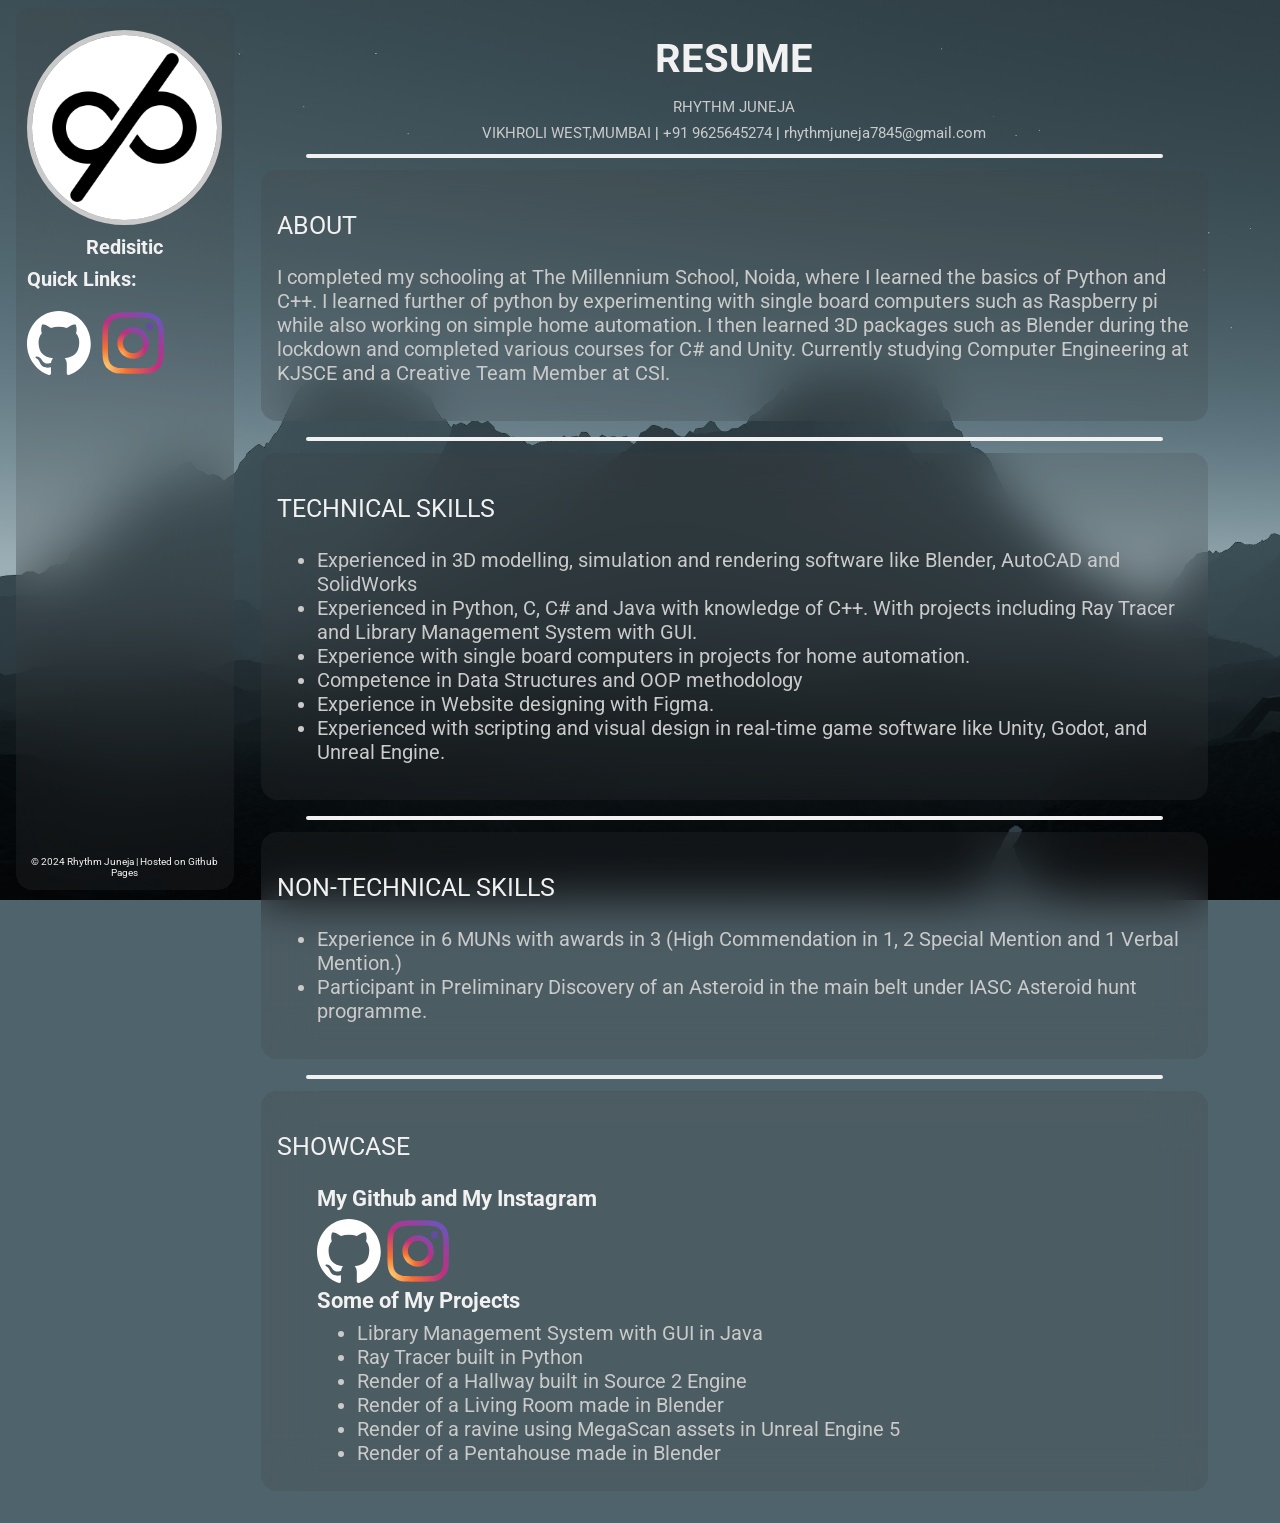
<file: index.html>
<!DOCTYPE html>
<html lang="en">
<head>
    <meta charset="utf-8" name="viewport" content="width=device-width, initial-scale=1.0, viewport-fit=cover">
    <link rel="stylesheet" href="./css/resumeStyling.css">
    <meta name="viewport" content="width=device-width, initial-scale=1.0">
    <title>Resume</title>
</head>
<body>
    <div id="Sidebar">
        <img id = "pfp" src ="./imgs/logoNew.png" alt = "Profile picture">
        <p style="line-height: 0px;"><b>Redisitic</b></p>
        <div class="checkHide">
            <p><b>Quick Links:</b></p>
            <a href = "https://github.com/redisitic" target="_blank"><img src = "./imgs/github-mark-white.svg" width="64px" height="64px" style="margin-right:8px;"></a>
            <a href = "https://instagram.com/redisitic" target="_blank"><img src = "./imgs/Instagram_logo.svg" width="64px" height="64px"></a>
        </div>
        <footer>
            © 2024 Rhythm Juneja | Hosted on Github Pages <!-- Update next year -->
        </footer>
    </div>
    <div id="Master">
        <h1>RESUME</h1>
        <div><span>RHYTHM JUNEJA</span></div>
        <div><span>VIKHROLI WEST,MUMBAI <span>|</span> +91 9625645274 <span>|</span> rhythmjuneja7845@gmail.com</span></div>
        <hr>
        <div class="stdGlass">
            <p class="title">ABOUT</p>
            <p>I completed my schooling at The Millennium School, Noida, where I learned the basics of
                Python and C++. I learned further of python by experimenting with single board computers
                such as Raspberry pi while also working on simple home automation. I then learned 3D
                packages such as Blender during the lockdown and completed various courses for C# and
                Unity. Currently studying Computer Engineering at KJSCE and a Creative Team Member at
                CSI.
            </p>
        </div>
        <hr>
        <div class="stdGlass">
            <p class="title">TECHNICAL SKILLS</p>
            <p>
                <ul>
                    <li>Experienced in 3D modelling, simulation and rendering software like Blender, AutoCAD and SolidWorks</li>
                    <li>Experienced in Python, C, C# and Java with knowledge of C++. With projects including Ray Tracer and Library Management System with GUI.</li>
                    <li>Experience with single board computers in projects for home automation.</li>
                    <li>Competence in Data Structures and OOP methodology</li>
                    <li>Experience in Website designing with Figma. </li>
                    <li>Experienced with scripting and visual design in real-time game software like Unity, Godot, and Unreal Engine.</li>
                </ul>
            </p>
        </div>
        <hr>
        <div class="stdGlass">
            <p class="title">NON-TECHNICAL SKILLS</p>
            <p>
                <ul>
                    <li>Experience in 6 MUNs with awards in 3 (High Commendation in 1, 2 Special Mention and 1 Verbal Mention.)</li>
                    <li>Participant in Preliminary Discovery of an Asteroid in the main belt under IASC Asteroid hunt programme.</li>
                </ul>
            </p>
        </div>
        <hr>
        <div class="stdGlass">
            <p class="title">SHOWCASE</p>
            <ul class = "noBullets">
                <li class="listTitle">My Github and My Instagram</li>
                <li><a href = "https://github.com/redisitic" target="_blank"><img src = "./imgs/github-mark-white.svg" width="64px" height="64px"></a>
                    <a href = "https://instagram.com/redisitic" target="_blank"><img src = "./imgs/Instagram_logo.svg" width="64px" height="64px"></a>
                </li>
                <li class = "listTitle">Some of My Projects</li>
                <ul>
                    <li><a href="https://github.com/redisitic/LibraryManagementSystem">Library Management System with GUI in Java</a></li>
                    <li><a href="https://github.com/redisitic/Python-RayTracer-MiniProject">Ray Tracer built in Python</a></li>
                    <li><a href="https://www.instagram.com/p/CpAsnYEIueZpQoMDXhlRPwNJMfS456mQf11Ll80/">Render of a Hallway built in Source 2 Engine</a></li>
                    <li><a href="https://www.instagram.com/p/CoFNpPCoIis1MEQ7mQDRkQUCrzviuQGz5pQ9UU0/">Render of a Living Room made in Blender</a></li>
                    <li><a href="https://www.instagram.com/p/CrtSiytI4Sl0trRnxbIMu4G-_0pZMp6Lq5wMeQ0/">Render of a ravine using MegaScan assets in Unreal Engine 5</a></li>
                    <li><a href="https://www.instagram.com/p/Ct1y7VXI6_O/?utm_source=ig_web_copy_link">Render of a Pentahouse made in Blender</a></li>
                </ul>
            </ul>
        </div>
    </div>
</body>
</html>
</file>
<file: css/resumeStyling.css>
@import url('https://fonts.googleapis.com/css2?family=Roboto:ital,wght@0,100;0,300;0,400;0,500;0,700;0,900;1,100;1,300;1,400;1,500;1,700;1,900&display=swap');
html{
    padding: env(safe-area-inset-top) env(safe-area-inset-right) env(safe-area-inset-bottom) env(safe-area-inset-left);
    font-size: 10px;
    font-family: 'Roboto','Segoe UI', Tahoma, Verdana, sans-serif;
    font-weight: 400;
    background-color: #4f636c;
    background-image: url("../imgs/background.jpg");
    background-repeat: no-repeat;
    background-attachment: fixed;
    -webkit-background-size: cover;
    -moz-background-size: cover;
    -o-background-size: cover;
    background-size: cover;
    color: #CACACA;
}
h1{
    margin-bottom: 16px;
    text-align: center;
    font-size: 4rem;
    color: #F1F1F1;
}
div{
    text-align: center;
    margin-bottom: 8px;
}
span{
    text-align: center;
    font-size: 1.5rem;
    color: #CACACA;
}
span > span{
    text-align: center;
    font-size: 1.5rem;
    color: #F1F1F1;
}
hr{
    margin-top: 12px;
    margin-bottom: 12px;
    width: 90%;
    border-width: 2px;
    border-radius: 4px;
    border-color: #F1F1F1;
    border-style: solid;
}
p{
    font-size: 2rem;
}
ul ul{
    list-style-type: disc;
}
li{
    font-size: 2rem;
}
a{
    display: inline-block;
    text-decoration: none;
    color:#CACACA;
}
footer{
    font-size: 1rem;
    position: absolute;
    left: 5px;
    right: 5px;
    bottom: 12px;
    text-align: center;
    margin: 0px 0px 0px 0px;
}
#Master{
    text-align: left;
    display: inline-block;
    margin-right: 64px;
    margin-left: 20%;
}
#Sidebar{
    background: rgba(64, 64, 64, 0.2);
    backdrop-filter: blur(32px);
    -webkit-backdrop-filter: blur(32px);
    border-radius: 16px;
    border-width: 0px;
    border-style: solid;
    border-color: rgba(128, 128, 128, 0.15);
    width: 17%;
    height: 98%;
    position: fixed;
    margin-left: 8px;
    display: inline-block;
    color:#F1F1F1;
}
#Sidebar > div{
    text-align: left;
    margin-left: 5%;
    margin-right: 5%;
}
#pfp{
    margin-top: 10%;
    width: 85%;
    height: auto;
    border-style: solid;
    border-color: #CACACA;
    border-width: 0.5rem;
    border-radius: 100%;
}
.title{
    text-align: left;
    font-size: 2.5rem;
    color: #F1F1F1;
}
.noBullets{
    list-style-type: none;
}
.listTitle{
    font-weight: bold;
    font-size: 2.2rem;
    margin-bottom: 8px;
    color: #F1F1F1;
}
.stdGlass{
    text-align: left;
    background: rgba(64, 64, 64, 0.2);
    backdrop-filter: blur(24px);
    -webkit-backdrop-filter: blur(24px);
    border-radius: 16px;
    border-width: 0px;
    border-style: solid;
    border-color: rgba(128, 128, 128, 0.15);
    padding: 16px;
    margin-bottom: 16px;
}
@media(max-width: 600px) and (orientation: portrait){
    html{
        font-size: 8px;
    }
    #Sidebar{
        display: none;
    }
    #Master{
        margin-left: 4px;
        margin-right: 4px;
    }
}
@media(min-width: 600px) and (max-width: 930px) and (orientation: portrait){
    html{
        font-size: 8px;
    }
    .checkHide{
        display: none;
    }
    #Master{
        margin-left: 20%;
        margin-right: 4px;
    }
}
@media(max-width: 930px) and (orientation: landscape){
    html{
        font-size: 8px;
        padding : 0px 0px 0px 0px;
    }
    #Master{
        margin-left: 20%;
        margin-right: 4px;
    }
    .checkHide{
        display: none;
    }
}
@supports ( -webkit-touch-callout : none) {
    html{
    background-attachment:scroll
    }
}
    
@supports not ( -webkit-touch-callout : none) {
    html{
    background-attachment: fixed;
    }
}
</file>
